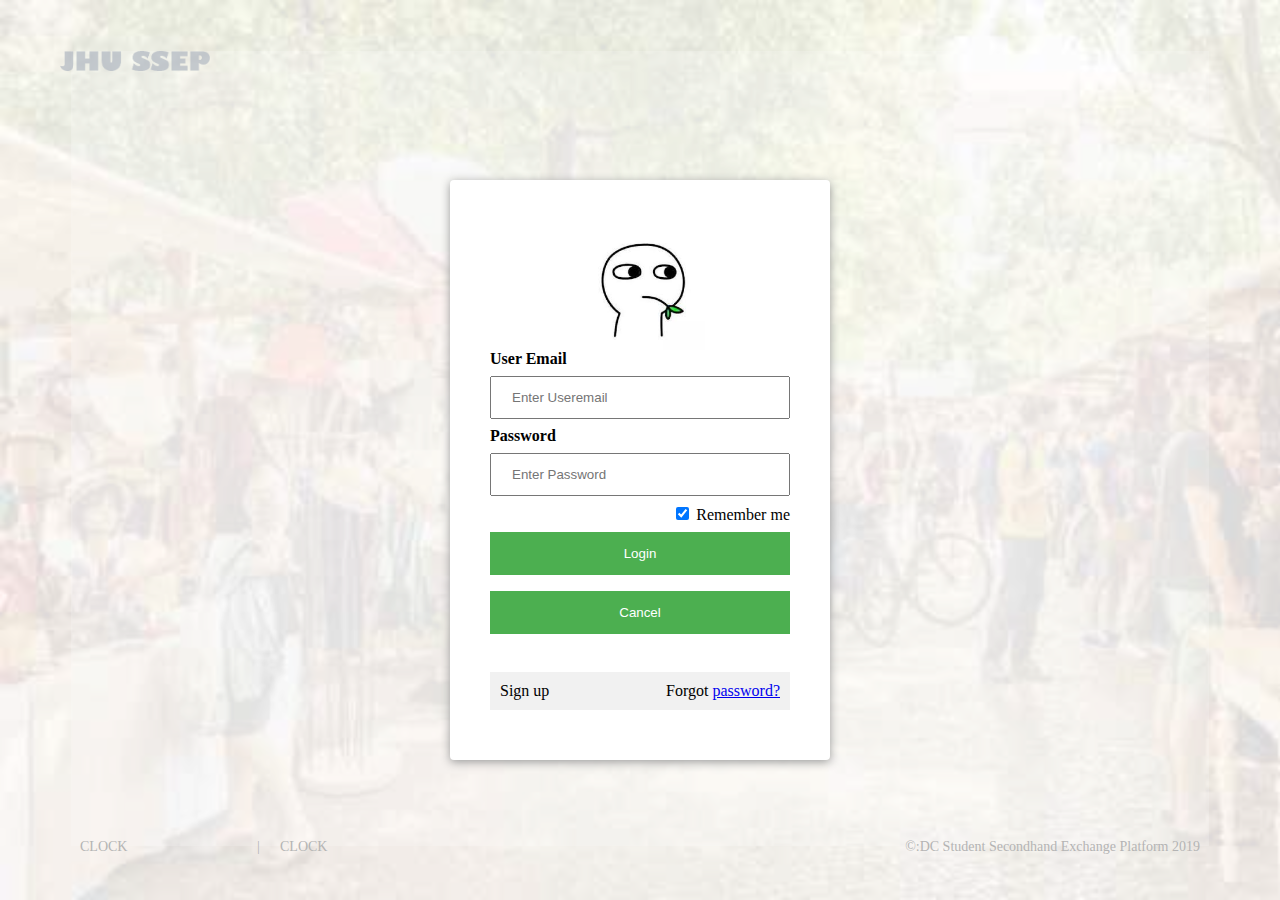
<file: index.html>
<html>
<head>
	<title>Log In</title>
  <script type="text/JavaScript" src="js/time.js"></script>
  <script typp="text/JavaScript" src="js/mainmenu.js"></script>
  <script type="text/JavaScript" src="js/loginformvalidation.js"></script>
	<style type="text/css">
		body{
			background-image: url(css/bg_market.jpg);
			background-size: cover;
			background-repeat: no-repeat;
			background-color: rgba(255,255,255,0.85);
			background-blend-mode: soft-light;
		}
		.logbox{
      position: absolute;
      top: 50%;
      left: 50%;
      margin-left: -190px;
      margin-top: -270px;
      border-radius: 4px;
      background-color: white;
      width: 300px;
      height: 500px;
      box-shadow: 0 2px 10px #999;
      padding: 40 40px;
    }
    .span_login{
      position:absolute;
      display: block;
      font-size: 14px;
      color: rgb(180,180,180);       
    }
    input[type=text], input[type=password] {
      width: 100%;
      padding: 12px 20px;
      margin: 8px 0;
    }
    form input[type=reset],
    form input[type=submit] {
      background-color: #4CAF50;
      color: white;
      padding: 14px 20px;
      margin: 8px 0;
      border: none;
      cursor: pointer;
      width: 100%;
    }
    form input[type=reset]:hover,
    form input[type=submit]:hover {
      opacity: 0.8;
    }
    
	</style>
</head>

<body>
	<div style="display: block; width: 90%; height:90%;min-width: 600px;min-height:500px;background-color: rgba(255,255,255,0.2);margin: 4% auto 0 auto;">
		<div style="position: absolute; display: block; left: 60px; ">
      <img src="images/logo2.png" style="width: 150px;opacity: 0.7;" />
			
		</div>
		<div class="logbox" >			
      
      <div>
        <form action="logincheck.php" name="loginform" id="login_form" onsubmit="return logincheck()">
        <div class="imgcontainer" style="text-align: center;">
          <img src="images/photo_ABC.jpg" alt="image loading failure" style="width: 130px;" />
        </div>

          <label><b>User Email</b></label>
          <input type="text" placeholder="Enter Useremail" name="loginname"  required="required">
          <label for="psw"><b>Password</b></label>
          <input type="password" placeholder="Enter Password" name="loginpass" required="required">        
          <label style="float: right;"><input type="checkbox" checked="checked" name="remember"> Remember me</label>   
          <input type="submit" name="loginsubmit" value="Login" onclick="submit_login()" />
          <input type="reset" name="Cancel" value="Cancel" />   
        </form> 

        <form action="logincheck.php" name="signupform" id="signup_form" onsubmit="return signupcheck()" style="display: none;padding-top: 70px;">
          <label><b>User Email*</b></label>
          <input type="text" placeholder="Enter Useremail" name="loginname"  required="required">
          <label><b>Username</b></label>
          <input type="text" placeholder="Enter Username" name="username">
          <label for="psw"><b>Password*</b></label>
          <input type="password" placeholder="Enter Password" name="loginpass" required="required">

          <input type="submit" name="loginsubmit" value="Sign Up" onclick="submit_signup" />
          <input type="reset" name="Cancel" value="Cancel" />   
        </form>
      </div>

      <div class="container" style="background-color:#f1f1f1;padding: 10 10px;margin-top: 30px;">
        <span style="float: right;" >Forgot 
          <a href="#" onclick="forgotp()"> password?</a>
        </span>
        <span onclick="login(this)">Sign up</span>
      </div>
      

      <script type="text/javascript">
        function forgotp(){
          alert("Please keep trying until you remember it");
        }
        function login(a){
          x=a.innerText;
          if(x=="Sign up"){
            login_form.style.display="none";
            signup_form.style.display="block";
            a.innerText="Log in";
          }else {
            signup_form.style.display="none";
            login_form.style.display="block";
            a.innerText="Sign up";
          }
        }
        function logincheck(){
          return true;
        }
        function signupcheck(){
          x=document.signupform.loginname.value;
          y=document.signupform.username.value;
          if(y=="")document.signupform.username.value=x;
          return true;
        }

      </script>
      

		</div>
    <span id="de" class="span_login" style="bottom: 5%;left: 80px;">CLOCK</span>
    <span class="span_login" style="bottom: 5%;left: 257px;">|</span>
    <span id="stay" class="span_login" style="bottom: 5%;left: 280px;">CLOCK</span>
    <span class="span_login" style="bottom: 5%; right: 80px;">&copy:DC Student Secondhand Exchange Platform 2019</span>
	</div>
</body>
</html>
</file>
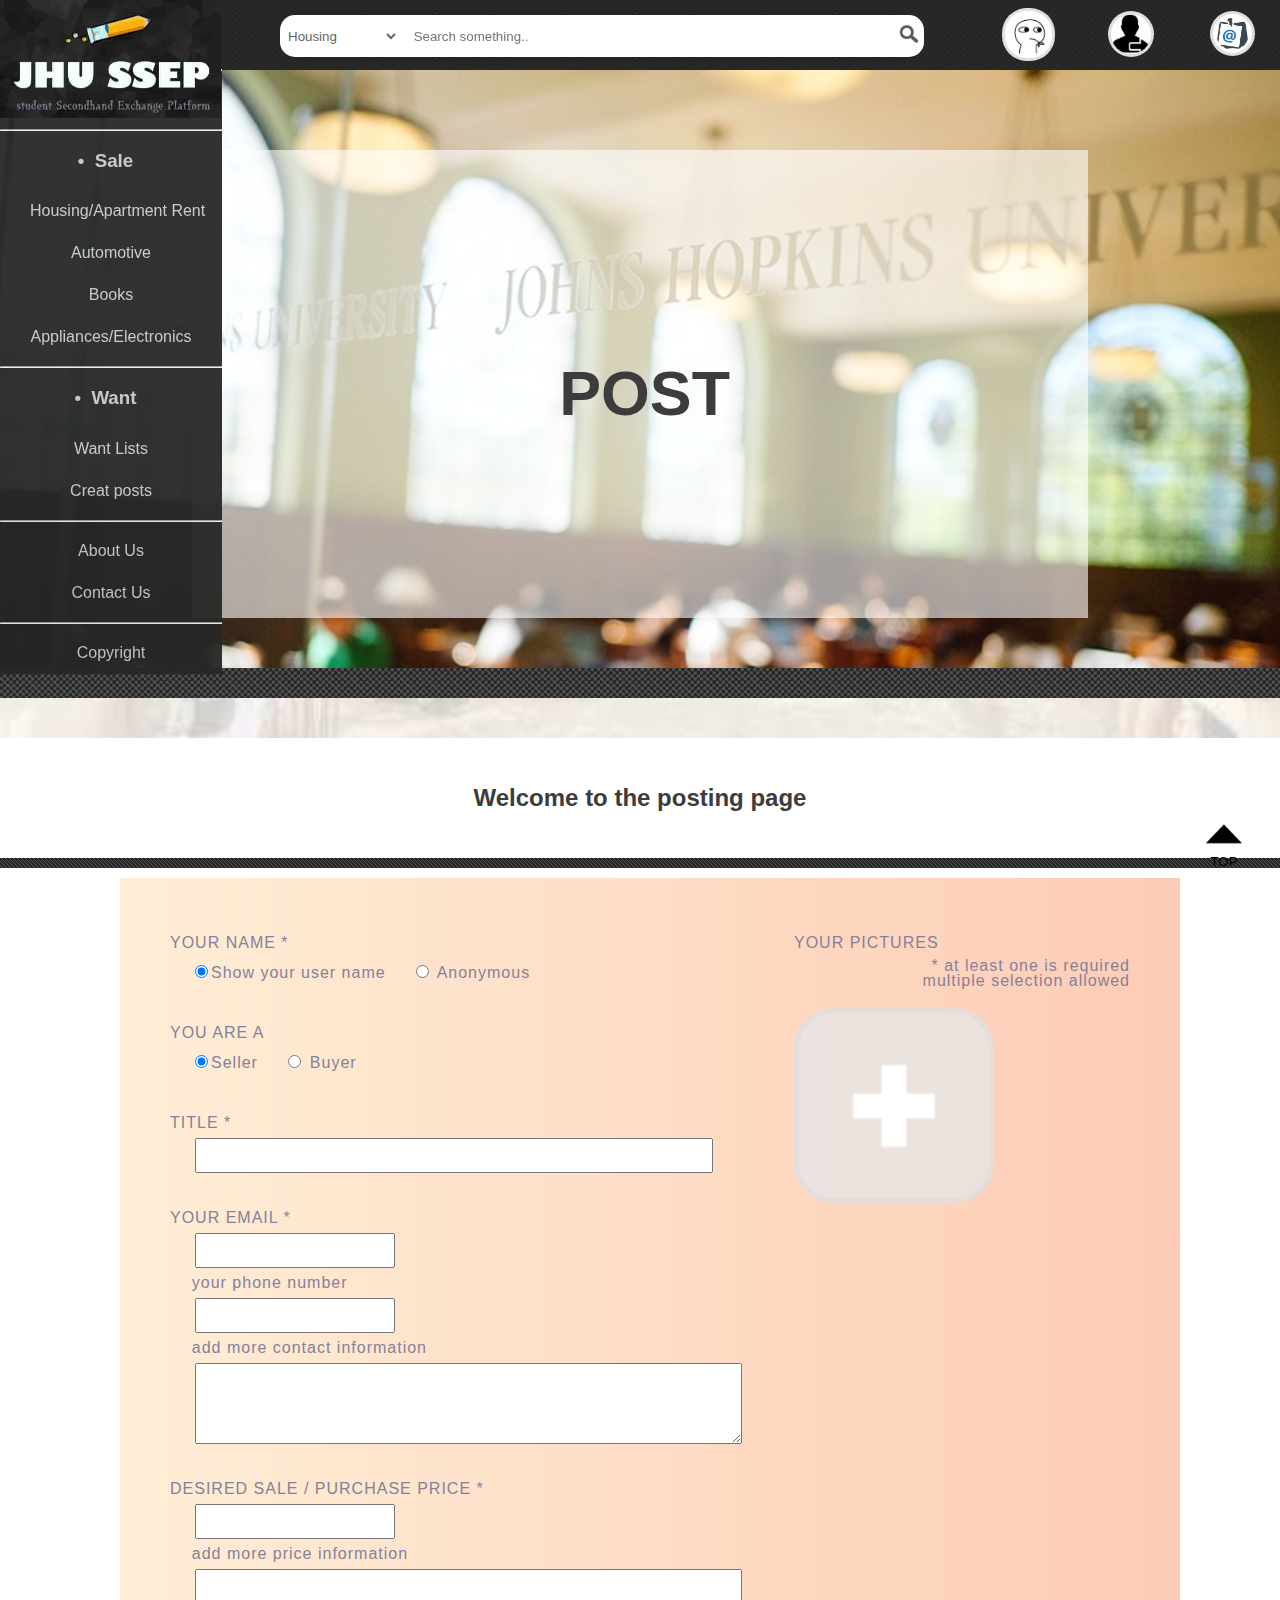
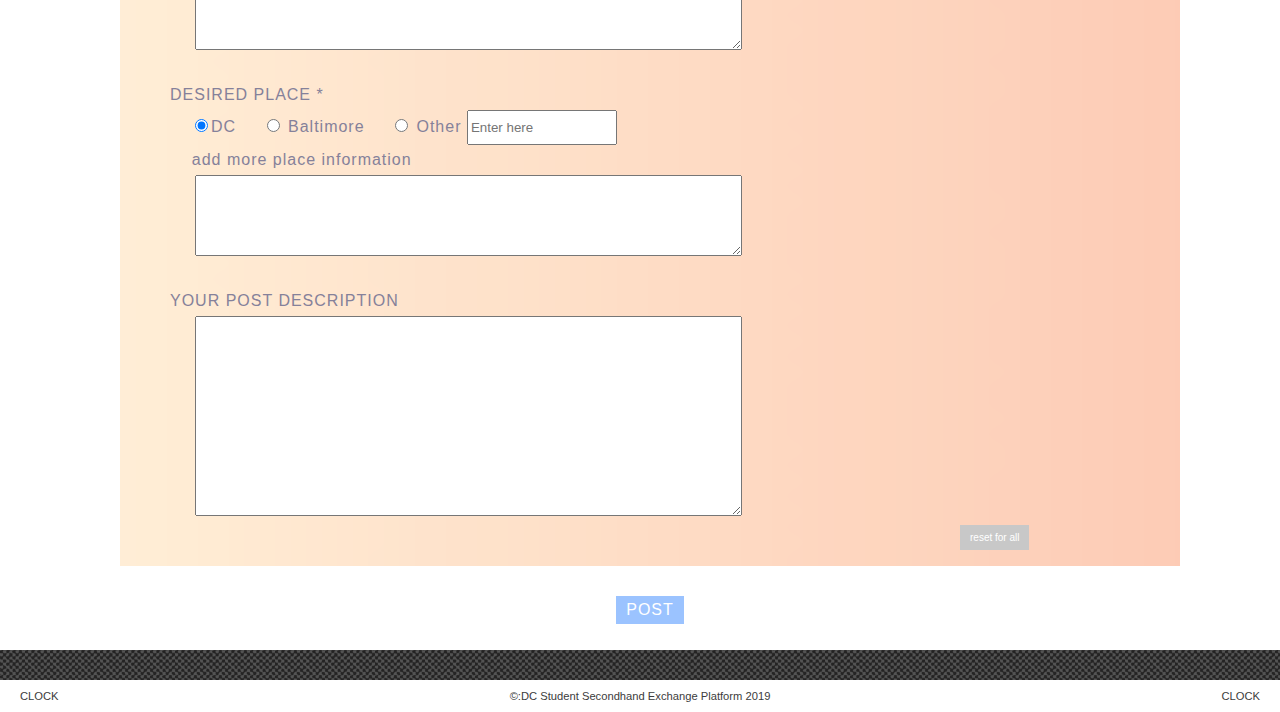
<file: posting.html>
<html>
  <head>
    <title>JHU SSEP create post</title>
    <link href="css/posting.css" type="text/css" rel="stylesheet"/>
    <link href="css/homepage.css" type="text/css" rel="stylesheet"/>
    <script type="text/JavaScript" src="js/mainmenu.js"></script>
    <script type="text/JavaScript" src="js/time.js"></script>
    <script type="text/javascript" src="js/posting.js"></script>
  </head>
  <body>
  <!--1 top menu part-->
    <!--logo--><img src="images/logo1.jpg" alt="image loading failure" id="topmenulogo" onmouseover="menu_show()" onclick="menu_show()" onmouseout="menu_close()" />
    <div class="topbar">
      <div class="topbar1">
    <!--1-1 main menu-->
        <div class="godown" onmouseover=  "menu_show()" onclick="menu_show()" onmouseout="menu_close()" >
          
          <button type="button" class="dropbtn" style="padding: 23 19px;z-index: 2;">
            <img src="images/logo2.png" height="25"/>
          </button>    
         
          <div id="main_menu" class="godown-menu">
            <hr/><!--Home-->
              <a href="Homepage.html" style="font-weight: 800;">HOME</a>
            <hr/><!--Sale-->
              <h3 style="padding-right: 5%;">&bull; &nbsp;Sale</h3>
              <a href="list_housing.html">Housing/Apartment Rent</a>
              <a href="list_automotive.html">Automotive</a>
              <a href="list_books.html">Books</a>
              <a href="list_appliance.html">Appliances/Electronics</a>
            <hr/><!--want-->
              <h3 style="padding-right: 5%;">&bull; &nbsp;Want</h3>
              <a href="list_want.html">Want Lists</a>
              <a href="posting.html">Creat posts</a>
            <hr/><!--about/contact-->
              <span class="span_a" onclick="opencontact(1)">About Us</span>
              <span class="span_a" onclick="opencontact(2)">Contact Us</span>
            <hr/><!--copyright-->
              <a href="#copyright" style="border-top: 2;">Copyright</a>
          </div>
        </div>
        
    <!--1-2 search function still on working-->
        <div class="topbarsearch">
          <form name="search_on_list" target="_blank" onsubmit="return search_working()">
            <select name="select_search_list">
              <option value="1" selected="selected">Housing</option>
              <option value="2">Automoive</option>
              <option value="3">Books</option>
              <option value="4">Appliances</option>
              <option value="5">Want</option>
            </select>
            <input type="text" name="search_text" placeholder="Search something.."/>
            <input type="submit" name="search_submit" value=""/>
          </form>
        </div>

    <!--1-3 user info & contact icon-->
        <div class="topbaricon" style="">
          <a href="ABC.html" target="_blank" style="float: left;">
            <img src="images/photo_ABC.jpg" border="3" style="height: 47px;margin-top:8px;" alt="user: ABC" title="go to ABC's page" />
          </a>
          <a href="index.html">
            <img src="images/logout.png" border="3" alt="Log Out" title="Log out and return to login page" />
          </a>  
          <span class="span_a" onclick="opencontact(2)" style="float: right;">
            <img src="images/contact.png" alt="contact" title="contact us" border="3" style="height: 33px; padding: 3 3px;" />
          </span> 
        </div>    
      </div><!--for topbar1-->
      
    <!--1-4 change color-->
      <div class="topbar2">
      <!--default showing colors + random (left)-->
        <form name="colorform" target="iframe_nospace" onsubmit="remember_c()">
          <span style="display: inline-block;float: left; padding: 7 40 7 30px;">change page color here </span>
              <script type="text/javascript">
                wcolor(255,255,255);
                wcolor(172,194,232);
                wcolor(130,180,255);
                wcolor(81,122,167);
                wcolor(19,47,88);
                wcolor(55,71,159); 
                wcolor(25,200,170);          
              </script>
            <!--this is the default color-->
          <label class="color_container">
            <input type="radio" name="color_page" value="9"checked="checked" onclick="change_c(40,40,40)" />
            <span class="color_mark" style="background-color:rgb(40,40,40);"></span>
          </label>
            <!--this is random color part-->
          <input type="button" name="color_random" value="random" style="float: left;" onclick="change_c_random()"/>           
          <label class="color_container">
            <input type="radio" name="color_page" value="10" />
            <span id="color_r_and_c" class="color_mark" style="background-color:rgb(40,40,40);"></span>
            <input type="color" name="inputcolor_random" value="#000000" oninput="change_c_inputcolor(this)" />
          </label>

      <!--customize part (right)-->
          <div style="position: absolute; right: 15px;top: 0;" >
            customize R<input type="text" name="cr0" maxlength="3" />
            G<input type="text" name="cg0" maxlength="3" />
            B<input type="text" name="cb0" maxlength="3" />
            <input type="button" name="color_submit" value="OK" style="margin-left:0;" onclick="change_c_inputtext(cr0.value,cg0.value,cb0.value)"/>     
            <input type="submit" name="color_default_set" value="Remember" style="padding: 2px;"/>

            <!--iframe used for no changing submit of form(color/contact us)--><iframe name="iframe_nospace" src="#" style="width: 0px;height: 0px;"></iframe>         
          </div>
        </form>      
      </div><!--for topbar2-->
    </div><!--for topbar-->
 
  <!--2 cover image part-->
    <div id="top" class="container" style="margin-top: 30px;">
      <!--border--><div style="height: 40px;"></div>
      <img src="images/jhu02.jpg" alt="image loading failure" style="width: 100%" />
      <div class="text-onimage" style="width: 70%;height: 70%;left: 15%;top: 18%; margin-right: auto;text-align: center;padding: 0;">
        <h1 style="font-size: 350%;font-weight: 800;position: absolute;bottom: 50%;right: 50%;margin-right: -90px; margin-bottom: -45px;">POST</h1>       
      </div>
      <div class="container-end" style="height: 30px;"></div>
    </div>
    
  <!--3 list part-->
    <div id="description" class="container">
      <!--border--><div style="height: 40px;"></div>
      <div align="center" style="background-color: white; padding: 30 30 30 30px;">
        <h1>Welcome to the posting page</h1>
      </div>
      <!--start--><div class="container-start"></div>
      <div style="background-color: white;width: 100%;padding: 10 10 10 10px;text-align: center;">
        <form name="Form" action="sample.php" method="post" enctype="multipart/form-data" onsubmit="return submitpost()">
          <div class="two-col" style="padding: 50px;">     
          <!-- 3.1 text part (left)-->    
            <div class="col1" style="width: 60%;float: left;">
                <label>YOUR NAME *</label>
                <input type="radio" name="showname" value="1" checked="checked" />Show your user name
                <span style="display: inline-block;"><input type="radio" name="showname" value="0" /> Anonymous</span>                
              <br/><br/>    
                <label>YOU  ARE A</label>
                <input type="radio" name="sell" value="1" checked="checked" />Seller
                <input type="radio" name="sell" value="0" /> Buyer
              <br/><br/> 
                <label>TITLE *</label>
                <input type="text" name="itemtitle" required="required" style="width: 90%;" />              <br/><br/> 
                <label>YOUR EMAIL *</label>
                <input type="text" name="itememail" required="required"/>              
                <label>&nbsp&nbsp&nbsp your phone number </label>
                <input type="text" name="itemphone"/>
                  <label>&nbsp&nbsp&nbsp add more contact information </label>
                  <textarea name="c-contact" rows="5" style="width: 95%;margin-left: 25px;"></textarea>
              <br/><br/> 
                <label>DESIRED SALE / PURCHASE PRICE *</label>
                <input type="text" name="itemprice" required="required"/>
                  <label>&nbsp&nbsp&nbsp add more price information </label>
                  <textarea name="c-price" rows="5" style="width: 95%;margin-left: 25px;"></textarea>
              <br/><br/> 
                <label>DESIRED PLACE *</label>
                <input type="radio" name="itemplace" value="1" checked="checked" />DC
                <input type="radio" name="itemplace" value="2" /> Baltimore
                <span style="display: inline-block;">
                  <input type="radio" name="itemplace" value="3" /> Other
                  <input type="text" name="otherplace" placeholder="Enter here" style="width: 150px;margin-left: 0px;" />
                </span>
                
                  <label>&nbsp&nbsp&nbsp add more place information </label>
                  <textarea name="c-place" rows="5" style="width: 95%;margin-left: 25px;"></textarea>
              <br/><br/> 
                <label for="your-post">YOUR POST DESCRIPTION</label>
                <textarea name="itemmessage" id="mess1" rows="2" style="width: 95%; margin-left: 25px; min-height: 200px;" onkeyup="text_extend(this,8)"></textarea>
            </div>

          <!-- 3.2 image part (right)-->
            <div class="col2" style="width: 35%;float: right;">
              <label style="margin-bottom: 0;">YOUR PICTURES<br/></label>
              <span style=" text-align: right;line-height: 15px;margin-bottom: 20px;width: 100%;display: block;font-size-adjust: all;" >* at least one is required<br/>multiple selection allowed</span>
                             
              <div id="preshowimage"></div>
              <div id="preshowinput"><label><span></span><input type="file" name="picture[]" accept="image/*" multiple oninput="showimg(this)" /></label></div> 

              <span class="span_forbutton1"><input type="reset" value="reset for all" style="font-size: 10px; color: white; border:none;background-color: transparent; cursor:pointer;padding: 7 10px;" onclick="text_shrink()" /></span>
            </div>
          </div>
          <div style="width: 100%;">
            <span class="span_forbutton"><input type="submit" value="POST" style="font-size: 16px; letter-spacing: 1px; margin-top: 30px;padding: 5 10px;border:none;color:white;background-color: rgba(130,180,255,0.8);cursor:pointer;"/> </span>
          </div>
        </form>
      </div>
      <!--end--><div class="container-end"></div>
    </div>

  <!--4 contact div-->
    <div id="window0" class="window0">
      <div class="window0-content" align="left">
        <span class="close" onclick="closecontact()">&times;</span>
        <section id="about_section">
          <h2>About Us</h2>
          <p style="font-size: 100%">
            This web site is designed by Yiran Gao, Zixiao Guo, Minqiang Liang, Xiaoyue Niu.
            <br/><br/>This project is a resale website, named JHU Student Second-hand Exchange Platform, particularly designed for JHU students. It provides platforms for students to sell and buy second-hand things from each other. This website is launched as a descendent of the university site, that only students or alumni from JHU registered in our database are served as customers. We do not sell or buy any products, but users are able to publish the items they no longer use or they want to buy in JHU SSEP. No online transactions will be made via the platform, users are able to contact for further information per methods provided by the publisher, and are encouraged to check the items and finish the transaction by themselves.
          </p>
        </section>
        <section id="contact_section">
          <h2>Contact Form</h2>
          <form name="form_contact" target="iframe_nospace" onsubmit="return submitcontact()">
            <h3>Name<sup>*</sup><input type="text" size="40" name="name_contact" id="name_contact" required="required"/></h3>
            <h3>Email<sup>*</sup><input type="text" size="40" name="email_contact" id="email_contact" required="required"/></h3>
            <h3>Phone (Optional) <input type="text"size="21"  name="phone_contact" id="phone_contact" </h3>
            <h3>Message<sup>*</sup></h3>
            <br/><textarea name="message_contact" style="width: 90%;" rows="10" required="required"></textarea>
            <br/><input type="submit" value="Submit"/>
          </form>
        </section>        
      </div>
    </div>

  <!--5 go up menu-->
    <div class="goup">
      <button type="button" class="dropbtn"><a href="#top"><img src="images/goup.png" alt="TOP" height="40" width="40"/><br/>TOP</a></button>
      <div class="goup-menu">
        <a href="#description" style="padding: 10 10px;">Post</a>
        <a href="#copyright" style="padding: 10 10px;">Submit</a>
      </div>
    </div>  

  <footer id="copyright"align="center" style="padding: 10 20 10 20px; min-width: 700px;overflow-x: hidden;">
    <span id="de" style="float: left;">CLOCK</span>
    &copy:DC Student Secondhand Exchange Platform 2019
    <span id="stay" style="float: right;">CLOCK</span>
  </footer>  

  </body>
</html>
</file>
<file: css/posting.css>
/*create a post page*/

/*form part*/
  .two-col {
      margin-left: auto;
      margin-right: auto;
      width: 75%; 
      max-width: 1200px;
      min-height: 600px; 
      overflow-x: hidden;
      background-color: rgba(100,100,100,0.2);
      background-image: url(bg_peach.png);
      background-blend-mode: screen; 
      background-size: cover; 
      text-align: left;
      color: #85819A;
      font-size: 16px; 
      line-height: 30px;
      letter-spacing: 1px;
  }
  
  .two-col label {
      display: block; 
  }

/* text part (left) */
  .col1 input{
    margin-left: 25px;
    }
  .col1 input[type=text]{
    width:200px; 
    height:35px;
  }

/* image part (right) */
  #preshowinput label{
    display: block;
    width: 100%;
    position: relative;
    background-color: transparent;
    margin-bottom: 5px;
  }
  #preshowinput label span{
    display: inline-block;
    top: 0;
    width: 190px;
    height: 185px;
    background-color: rgba(230,230,230,0.8);
    background-image: url(add.png);
    background-size: 100px 100px;
    background-repeat: no-repeat;
    background-position: center;
    background-blend-mode: normal;
    border:5px solid rgba(200,200,200,0.2);
    border-radius: 20%; 
  }
  #preshowinput label input{
    width: 200px;
    height: 190px;
    margin: 0;
    opacity: 0;
    position: absolute;
    top: 0;
    cursor: pointer;
    background-color: transparent;
  }

  #preshowinput label img{
    max-width: 200px;
    max-height: 200px;
    opacity: 0.6;
  }
  #preshowinput input{
    width: 2px;
    height: 1px;
    background-color: transparent;
    opacity: 0;
    top: 0;
    left: 0;
  }




/*******************************/
  #preshowimage img{
    max-width: 200px;
    margin-top:3px;
  }


  .span_forbutton{
    padding: 5 0px;
  }

  .span_forbutton:hover,
  .span_forbutton1:hover{
    background-color: rgb(130,180,255);
  }

  .span_forbutton1{
    position: absolute;
    bottom: 130px;
    left: 75%;     
    background-color: rgb(200,200,200);
  }
</file>
<file: css/homepage.css>
/* CSS */

/**** default color here ****/
.topbar1,
.container-end,
.container-start{
background-color: rgb(40,40,40); /**color**/
}

/**** body ****/
  body {
    font-family: Helvetica;
    background-color: rgba(255,255,255,0.8);
    background-image: url("bg_market.jpg");
    background-position: 50%;
    background-attachment: fixed;
    background-blend-mode: screen;
    background-size: cover;
	background-repeat:no-repeat;
    width: 100%;
    overflow-x: scroll;
    overflow-y: auto;
    margin: 0;
    color: rgb(60,60,60);
  }

/**** footer ****/
  footer { 
    font-family: Helvetica;
    font-size: 70%;
  }

/**** other main part ****/
  h1 {font-size:150%}

  a{
    background-color: transparent;
    text-decoration: none;
    color: inherit;
  }
  .span_a{
    cursor: pointer;
  }

  button{
    background-color: transparent;
    border: none;
    outline-style:none; 
  }

  input{
    outline-style:none;
  }
  select{
    outline-style: none;
    cursor: pointer;
  }

  input[type=button],
  input[type=submit]{
    cursor: pointer;
  }

/**** hover ****/  
  a:hover,
  .span_a:hover,
  button:hover,
  .randombtn:hover,
  .godown:hover .dropbtn:hover,
  .topbarsearch input[type=submit]:hover{
    background-blend-mode: soft-light;
    background-color: rgba(150,150,150,0.3);
  }

/**** 1 top menu bar****/
  #topmenulogo{
    z-index: 3;
    display: block;
    position: absolute;
    top: 0px;
    width: 221px;
  }
  .topbar {
    position: fixed;
    z-index: 2;
    top: 0;
    width: 100%;
    height: 100px;
    white-space: nowrap;
    overflow-x: auto;
  }
  .topbar1 {
    position: fixed;
    z-index: 2;
    top: 0;
    width: 100%;
    min-width: 940px;
    height: 70px;
    background-image: url("bg2.png");
    background-blend-mode: darken;
    overflow: hidden;
  }

  /*  try to scroll menu bar  */
  /*
  .topbar1::-webkit-scrollbar{
    display: none;
  }
    .topbar::-webkit-scrollbar{
    display: none;
  }
  */

/**** 1-1 main menu part ****/
  .godown{
    z-index: 2;
    position: absolute;
    background-color: inherit;
    background-blend-mode: inherit;
    background-image: inherit;
  }
  .godown-menu {
    display: none;
    position: fixed;
    opacity: 0.95;
    width: 222px;
    top: 61px;
    left: 0px;
    z-index: 2;
    text-align: center;
    color: rgb(200,200,200);
    background-color: inherit;
    background-blend-mode: darken;
  }

  .godown-menu a,
  .godown-menu .span_a {
    width: 162px;
    display: block;
    padding: 12 30px;
    cursor: pointer;
  }

/**** 1-2 search part ****/ 
  .topbarsearch{
    width: 50%;
    max-width: 640px;
    height: 100%; 
    margin: 0px auto; 
    padding: 15 25% 0 240px;
  }
  .topbarsearch form{
    display: inline-block; 
    width: 100%; 
    height: 38px;
    padding:4 0 0 4px; 
    background-color: white;
    border-radius: 15px;
    border:none;
    overflow: hidden;
  }
  .topbarsearch select{
    width: 18%;
    margin: 0; 
    border:none;
    padding: 9 0px;
    color: rgb(100,100,100); 
    background-color: transparent;
  }
  .topbarsearch input[type=text]{
    width: 1300px;
    max-width: 74%; 
    margin-left: 0;
    border: none;
    padding: 9 10px;
    color: inherit;
  }
  .topbarsearch input[type=submit]{
    float: right; 
    width: 30px;
    height: 30px;
    background-color: transparent; 
    background-image: url(../images/search.png);
    background-size: 20px 20px;
    background-position: center;
    background-repeat: no-repeat; 
    border: none;
  }

/**** 1-3 icon part ****/
  .topbaricon{
    position: absolute;
    right:15px;
    top: 0; 
    width:21%;
    height: 100%; 
    text-align: center;
    overflow: hidden;
  }
  .topbaricon a,
  .topbaricon .span_a{
    display: inline-block;
    height: 100%; 
    width: 65px;
  }
  .topbaricon img{
    height: 40px; 
    border-radius: 25px; 
    border-color: rgba(150,150,150,0.3); 
    background-color: white;
    margin-top: 11px;
  }

/**** 1-4 change color bar ****/
  .topbar2{
    position: fixed; 
    top: 70px;
    z-index: 1; 
    width: 100%; 
    min-width: 940px;
    height:30px; 
    overflow: hidden;
    background-color: white;
    background-image: url("bg2.png");
    background-blend-mode: darken;
    display: none;
  }
  .topbar:hover .topbar2{
    display: block;
  }

  .topbar2 input[type=radio]{
    position: absolute;
    top:0;
    left: 0;
    opacity: 0;
    background-color: transparent;
  }
  .topbar2 input[type=text]{
    margin: 5 1px;width: 30px;
  }
  .topbar2 input[type=color]{
    width: 0px;
    height: 0px;
    background-color:transparent;
    position: absolute;
    left: 0px;
    top: 0px; 
    padding: 14 20 6 0px; 
    border: none;
    cursor: pointer;
  }
  .topbar2 input[type=button]{
    padding: 2px;
    margin: 3 10 0 5px;
  }

  .color_container{
    display: inline-block;
    position: relative;
    padding: 15px;
    margin: 5 0px;
    cursor: pointer;
    float: left;;
  }

  .color_mark{
    position: absolute;
    top: 0px;
    left: 0px;
    height: 18px;
    width: 18px;
    background-blend-mode:normal;
    background-image: url("bg2.png");
    border-style: inset;
    border-width: 2;
    border-radius: 20%;

  }
  .color_mark:after{
    content: "X";
    position: absolute;
    left: 3px;
    top: 1px;
    display: none;
  }
  
  .color_container input:checked ~ .color_mark:after{
    display: block;
  }

/**** 2-> container related ****/
  .container{
    position: relative;
    min-width: 750px;
  }
  .container-end{
    background-image: url("bg2.png");
    background-blend-mode: normal;
    height: 30px;
  }
  .container-start{
    background-image: url("bg1.png");
    background-blend-mode: normal;
    height: 10px;
  }
  .container_title{
    background-color: white; 
    padding: 30 30 30 30px;
    text-align: center;
    vertical-align: middle;
  }
  .container_content{
    background-color: white;
    min-width: 700px;
    padding: 10 0px;
  }

/**** 2 cover image part ****/
  .text-onimage {
    position: absolute;
    top: 70px;
    left: 70px;
    background-color: rgba(255,255,255,0.6);
    padding: 0 20px;
    font-size:112%;
  }

/**** 3-> content part ****/
  .choice_btn{
    max-width: 1200px;
    width: 90%;
    margin:0 auto 0 auto;
    padding: 10 0 10 0px;
    
    
  }
  .choice_image{
    display: table;
    text-align: center;
    margin-top: 30px;
  }
  .choice_image button{
    max-width: 800px;
    float: left;
    margin: 0 0 0 5%;
    font-size: 170%;
  }

  .choice_image a p{
    font-size: 170%;

  }
  .choice_image a img{
    width: 100%;
    max-width: 800px;
    
  }
  .choice_image a{
    display: inline-block; 
    padding: 10px;
    text-align: center;
    margin: 0 5px;
  }
  .btn_rightalign{
    
    padding: 10 10px; 
    margin:10px 10% 10px 80% ;
    font-weight: 800;
  }


/****6 contact us****/
  .window0 {
    display: none; 
    position: fixed; 
    z-index: 3; 
    padding-top: 100px; 
    left: 0;
    top: 0;
    width: 100%; 
    height: 100%; 
    min-width: 700px;
    overflow: auto; 
    background-color: rgba(0,0,0,0.4); 
  }

  .window0-content {
    background-color: #212F3D;
    margin: auto;
    padding: 20px 7%;
    border: none;
    width: 60%;
    font-family: Helvetica;
    color: white;
    font-size:130%
  }

  .close {
    color: #aaaaaa;
    float: right;
    font-size: 28px;
    font-weight: bold;
  }

  .close:hover,
  .close:focus {
    color: #000;
    text-decoration: none;
    cursor: pointer;
  }

/**** 7 go up menu ****/
  .goup {
    position:fixed;
    bottom:30px;
    right:30px;
  }

  .goup-menu {
    display: none;
    position: absolute;
    background-color: rgba(200,200,200,0.7);
    min-width: 100px;
    bottom: 50px;
    right:0px;
    z-index: 1;
    text-align: center;
  }

  .goup-menu a {
    padding: 10 10px;
    display: block;
  }

  .goup:hover .goup-menu {display: block;}
  .goup:hover .dropbtn {
    background-blend-mode: soft-light;
    background-color: rgba(200,200,200,0.7);
  }


/***********************************************/

/**** list page ****/
  .choice_list{
    width: 70%; 
    min-height: 600px; 
    background-color: rgba(100,100,100,0.2);
  }
  .choice_list table{
    width: 100%; line-height: 200%;padding:0 30px;
  }

  .choice_list table th,
  .choice_list table tr:nth-child(even){
    background-color: rgb(200,200,200);
  }
  .choice_list table td:nth-child(3){
    text-align: right;
  }
  .choice_list table td:nth-child(1){
    text-align: center;
  }

  .choice_list .btn_rightalign{
    margin: 20px 10px 20px 70%;
  }

/**** description page ****/
  .title_image{
    width: 45%; 
    min-height: 230px;
    max-width: 400px;
    max-height: 300px; 
    margin:0 20px;
  }
  .title_image ~ div{
    width: 45%;
    display: inline-block;
    vertical-align: text-bottom;
  }
</file>
